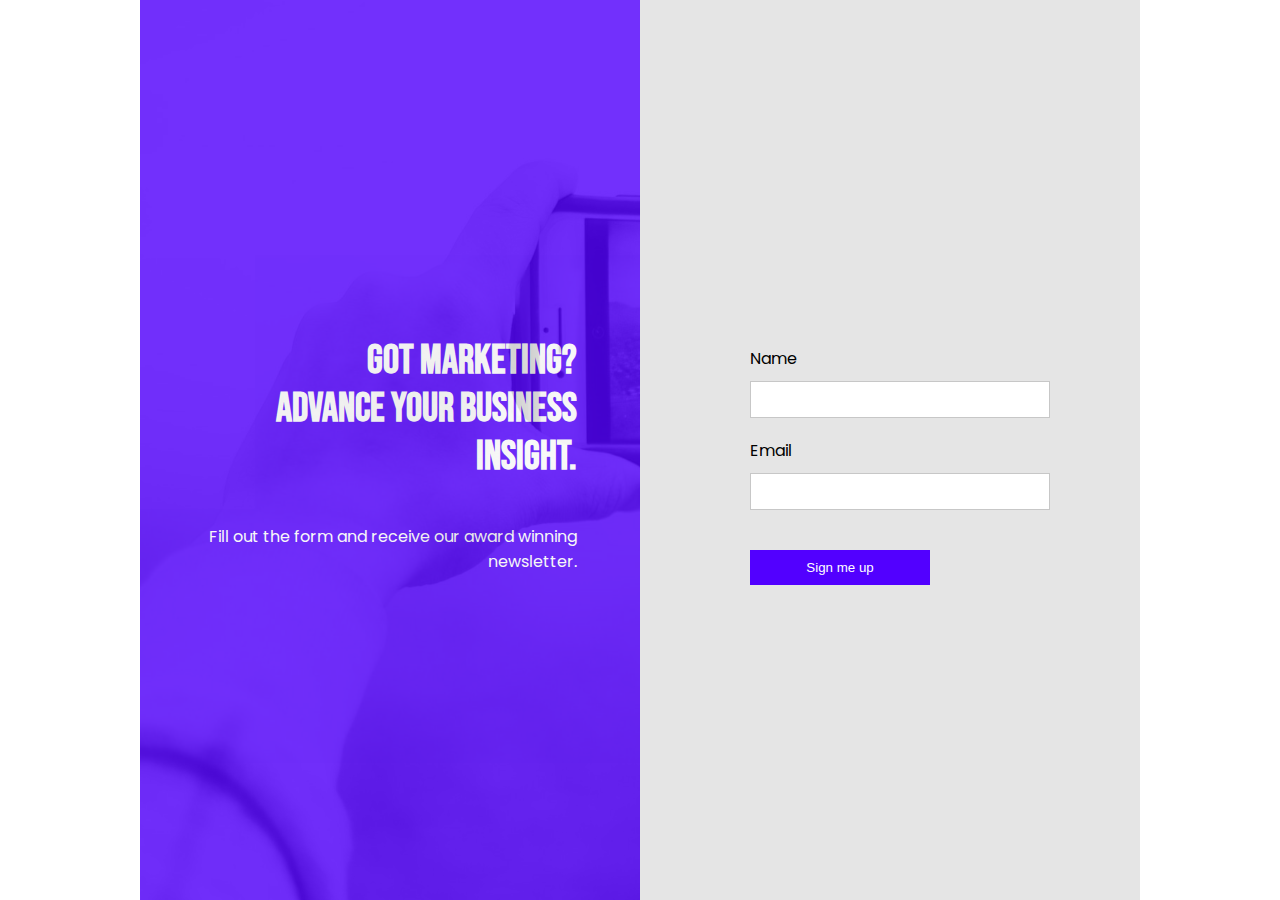
<file: index.html>
<html>

    <head>
        <link rel="preconnect" href="https://fonts.googleapis.com">
        <link rel="preconnect" href="https://fonts.gstatic.com" crossorigin>
        <link href="https://fonts.googleapis.com/css2?family=Bebas+Neue&family=Poppins:wght@500&display=swap"
            rel="stylesheet">
        <link rel="stylesheet" href="index.css">
    </head>

    <body>
        <div class="container">
            <div class="hero">
                <div class="hero-subset">
                    <h1 class="hero-title">got marketing? <br/> Advance your business insight.</h1>
                    <p class="hero-subtitle">
                        Fill out the form and receive our award winning newsletter.
                    </p>
                </div>
            </div>
            <section class="sign-up">
                <div class="input-field">
                    <label for="name">Name</label>
                    <input type="text" id="name" />
                </div>
                <div class="input-field">
                    <label for="email">Email</label>
                    <input type="email" id="email" />
                </div>
                <button class="sign-up-btn">Sign me up</button>
            </section>
        </div>
    </body>

</html>
</file>
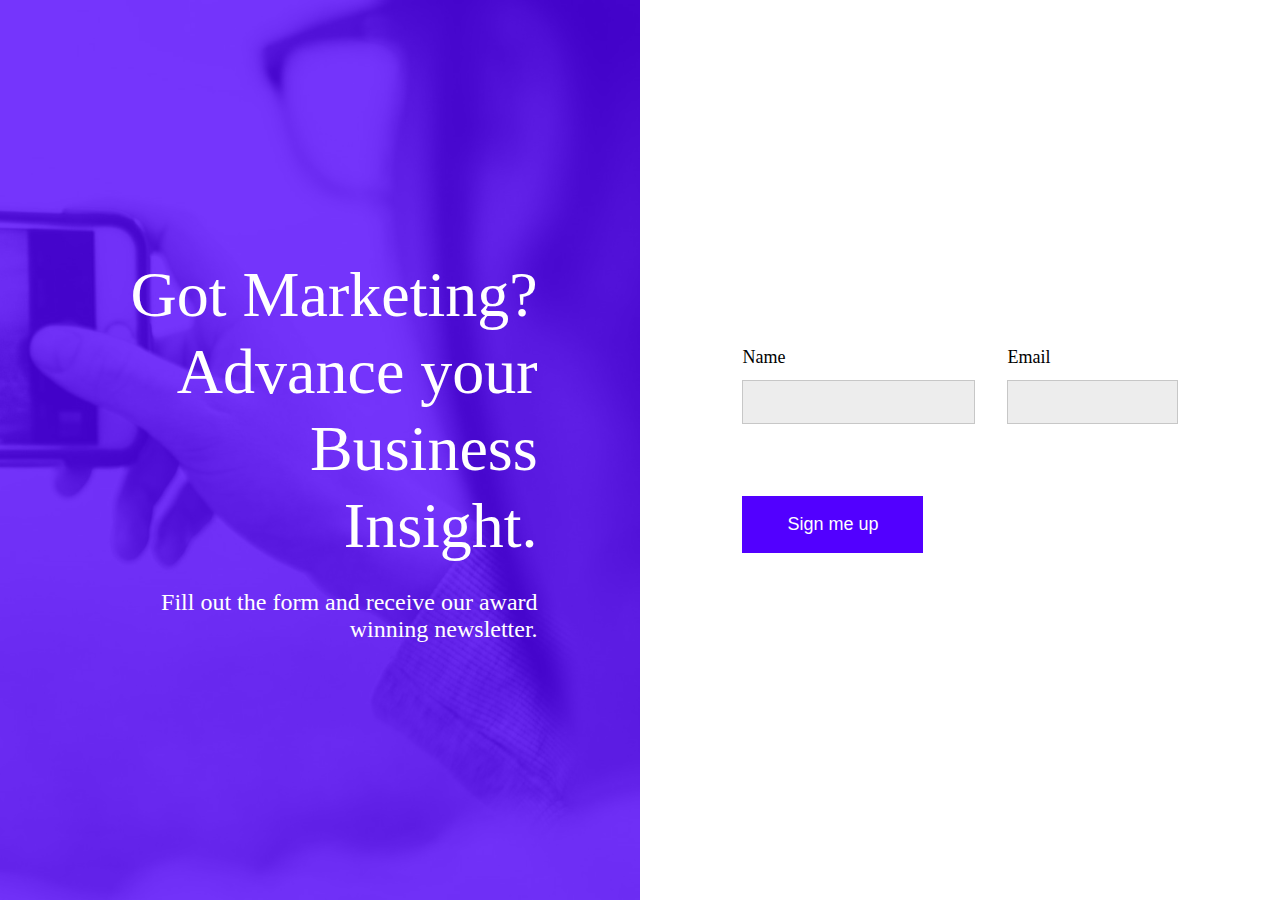
<file: gary-solution.html>
<html>

    <head>
        <link rel="stylesheet" href="styles.css">
    </head>

    <body>
        <div class="left-col">
            <div class="content">
                <h1>Got Marketing? Advance your Business Insight.</h1>
                <p>Fill out the form and receive our award winning newsletter.</p>
            </div>
        </div>
        <div class="right-col">
            <div class="content form">
                <div class="input-wrapper">
                    <label for="name">Name</label>
                    <input type="text" id="name">
                </div>
                <div class="input-wrapper">
                    <label for="email">Email</label>
                    <input type="text" id="email">
                </div>

                <div class="input-wrapper">
                    <button>Sign me up</button>
                </div>
            </div>
        </div>
    </body>

</html>
</file>
<file: index.css>
html {
    font-size: 62.5%;
    box-sizing: border-box;
}

body {
    font-size: 1.6rem;
    cursor: pointer;
}

html,
body {
    margin: 0;
    padding: 0;
    text-align: center;
    font-family: 'Poppins', sans-serif;
}

.container {
    max-width: 40rem;
    margin: 0 auto;
    background: #E5E5E5;
    height: 100vh;
}

.hero {
    background: url("bg.jpg");
    background-size: cover;
}

.hero,
.hero-subset {
    height: 50vh;
}

.hero-subset,
button {
    background: #5200FF;
    color: #FFFFFF;
}

.hero-subset {
    display: flex;
    flex-direction: column;
    justify-content: center;
    align-items: center;
    padding: 0 4.2rem;
    opacity: 0.8;
}

.sign-up {
    display: grid;
    grid-template-rows: 1fr;
    place-items: center;
    margin-top: 5rem;

}

.hero-title {
    font-family: 'Bebas Neue', sans-serif;
    font-size: 4rem;
}

.hero-subtitle {
    font-size: 1.6rem;
}

.input-field {
    display: flex;
    flex-direction: column;
    align-items: start;
}

input {
    border: 1px solid #C7C7C7;
}

input,
button {
    width: 30rem;
    padding: 1rem 0;
    margin: 1rem 0 2rem;
    cursor: pointer;
}

button {
    border: 0;
}


@media only screen and (min-width: 769px) {
    .container {
        max-width: 70rem;
    }

    .hero,
    .hero-subset {
        height: 70vh;
    }

    .hero-title,
    .hero-subtitle {
        width: 70%;
    }

    .sign-up {
        grid-template-columns: 1fr 1fr;
        place-items: start;
        padding-left: 3rem;
    }

    input,
    button {
        width: 30rem;
        margin-right: 1rem;
    }

    button {
        width: 18rem;
        place-self: start;
        margin-top: 2rem;
    }
}

@media only screen and (min-width: 900px) {
    .container {
        max-width: 100rem;
        display: grid;
        grid-template-columns: 1fr 1fr;
        place-items: center;
    }

    .hero,
    .hero-subset {
        height: 100vh;
        text-align: right;
    }

    .hero-title,
    .hero-subtitle {
        width: 90%;
    }

    .hero-subtitle {
        font-size: 1.6rem;
    }

    .sign-up {
        grid-template-columns: 1fr;
        place-items: start;
    }
}
</file>
<file: styles.css>
*,
*:before,
*:after {
    box-sizing: border-box;
}

body {
    margin: 0;
    font-family: 'Poppins';
}

.left-col {
    background: #5200FF;
    color: white;
    position: relative;
    text-align: center;
}

.left-col:before {
    content: '';
    position: absolute;
    left: 0;
    top: 0;
    width: 100%;
    height: 100%;
    opacity: 0.22;
    background-image: url('bg.jpg');
    background-size: cover;
    background-position: 100%;
}

.content {
    position: relative;
}

.left-col,
.right-col {
    padding: 6.75rem 8vw;
}

h1 {
    margin: 0;
    font-family: 'Bebas Neue';
    font-weight: normal;
    font-size: 4rem;
    line-height: 1.2em;
}

p {
    font-size: 1.5rem;
    font-weight: 500;
    margin-bottom: 0;
}

label {
    display: block;
    font-size: 1.125rem;
    margin-bottom: .77rem;
}

input {
    width: 100%;
    background: #EDEDED;
    border: 1px solid #C7C7C7;
    font-size: 1rem;
    padding: .75rem;
    /* outline: none; */
    margin-bottom: 2.5em;
}
/*focus state*/

input[type="text"]:focus {
    border: 3px solid black;
}

button {
    width: 100%;
    background: #5200FF;
    padding: 1em;
    color: white;
    border: none;
    font-size: 1.125rem;
    cursor: pointer;
}

@media only screen and (min-width: 770px) {
    .form {
        display: grid;
        grid-template-columns: repeat(2, auto);
        gap: 2em;
    }

    button {
        width: auto;
        padding: 1em 2.5em;
    }
}

@media only screen and (min-width: 1260px) {
    body {
        display: flex;
    }

    .left-col,
    .right-col {
        flex-basis: 0;
        flex-grow: 1;
        height: 100vh;
        display: grid;
        place-items: center;
    }

    .left-col {
        text-align: right;
    }
}
</file>
